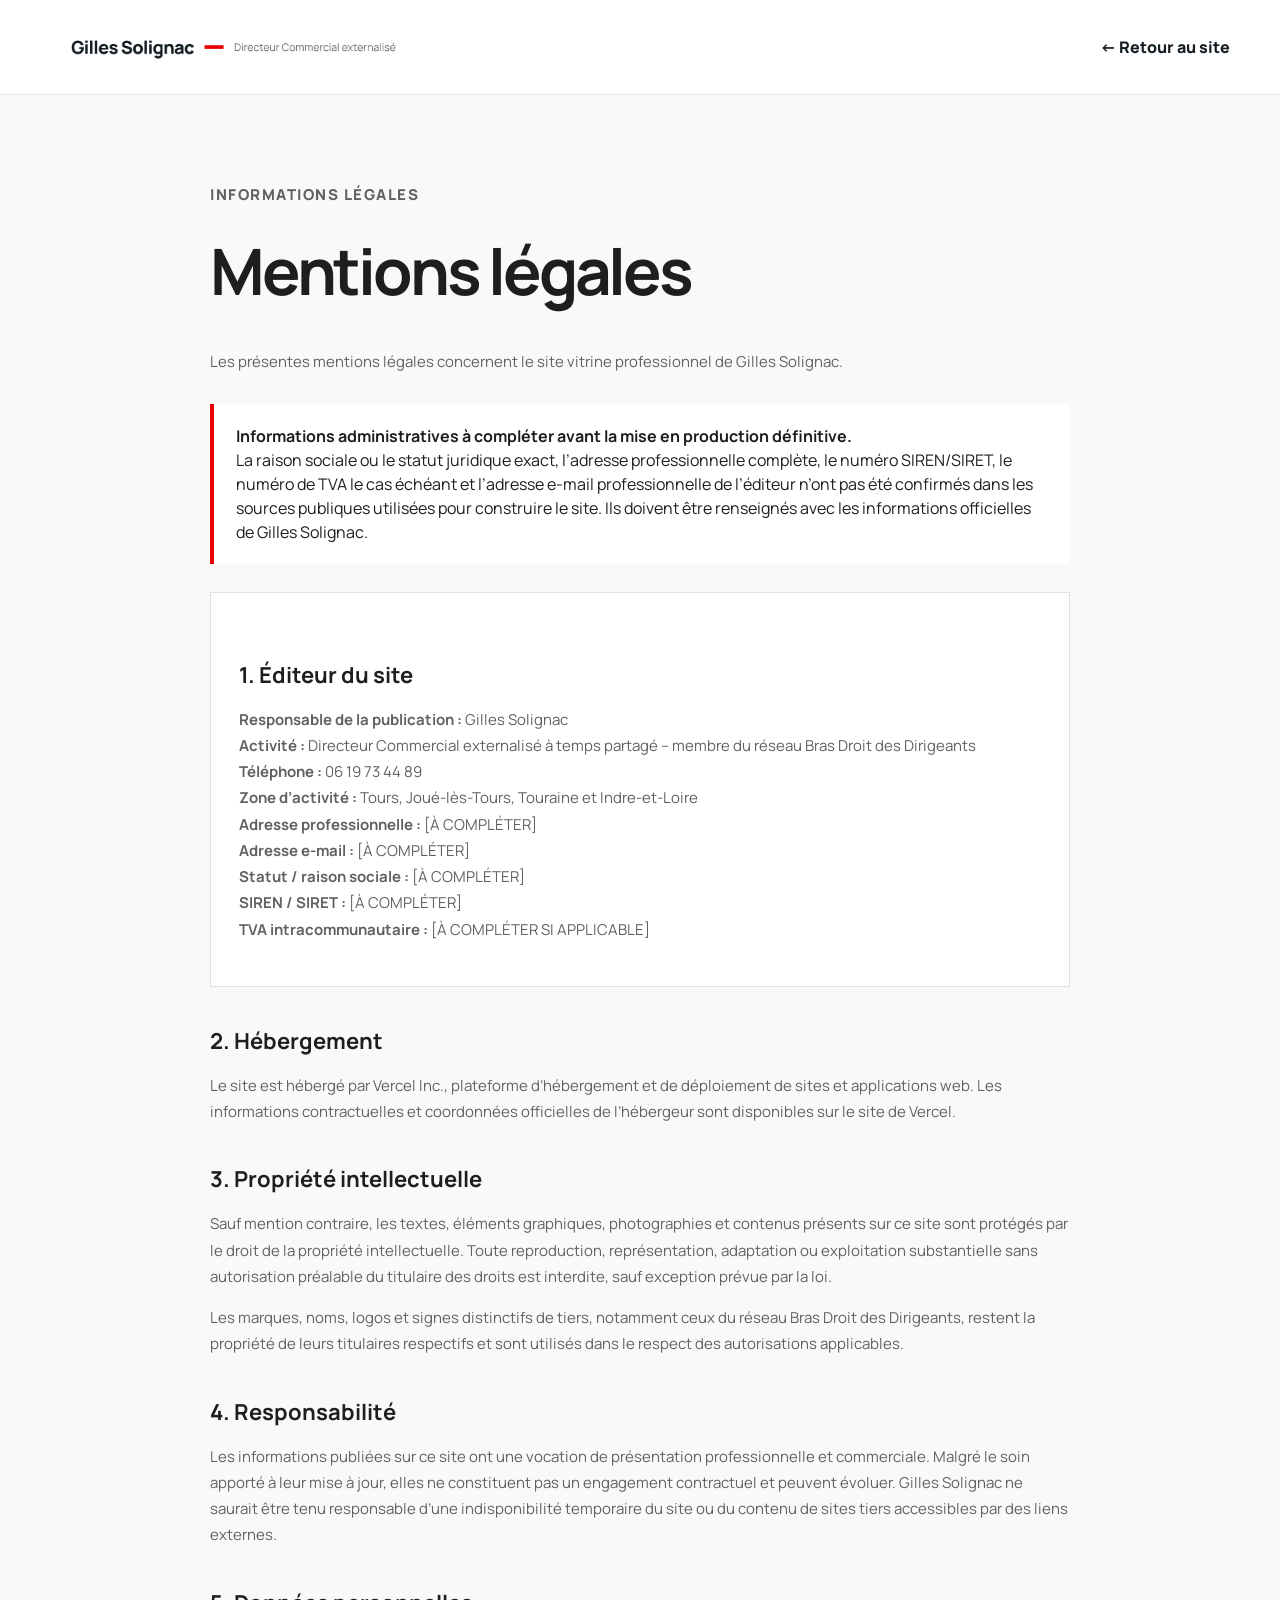
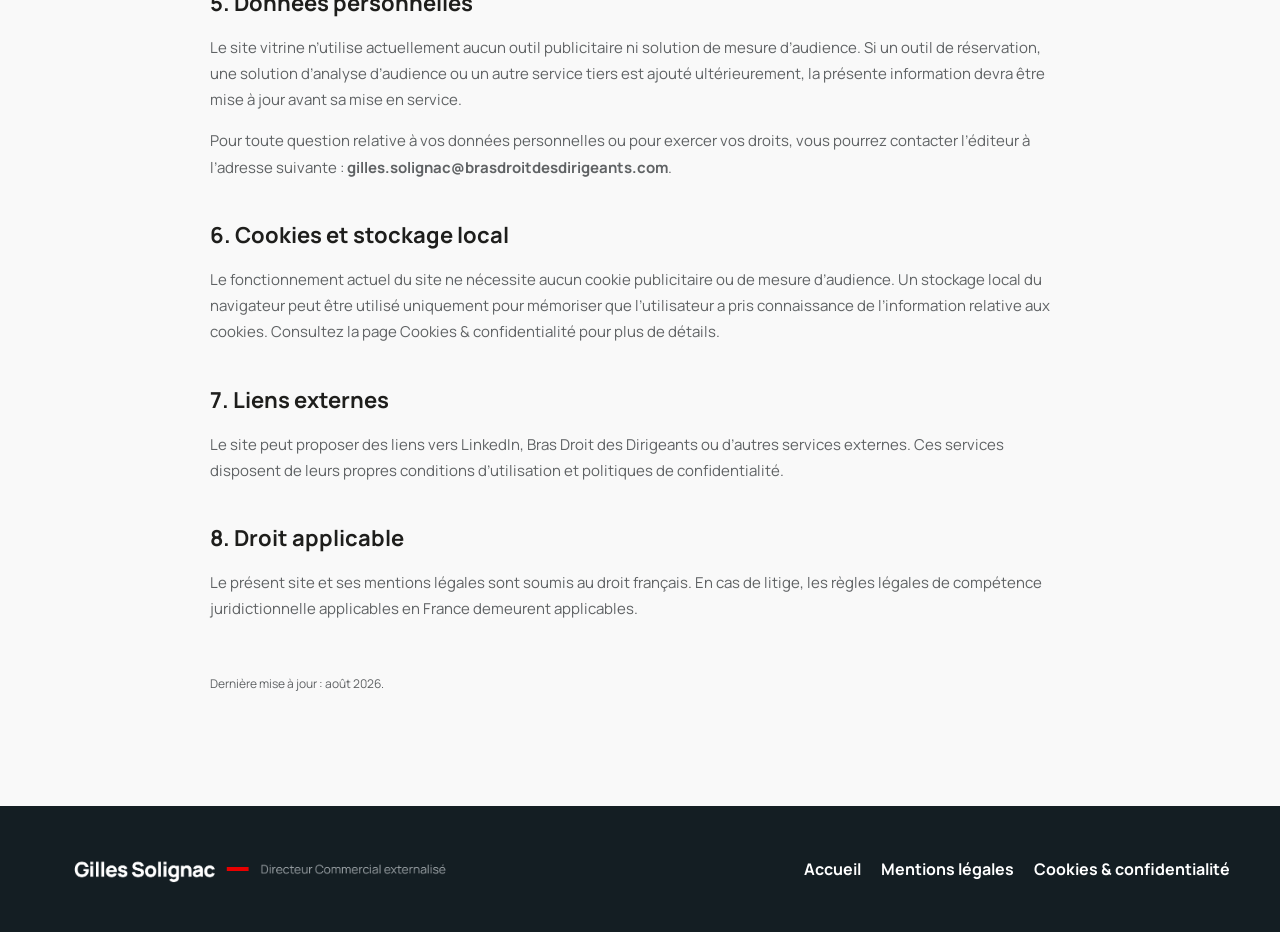
<file: mentions-legales.html>
<!doctype html>
<html lang="fr">
<head>
  <meta charset="utf-8"><meta name="viewport" content="width=device-width,initial-scale=1"><meta name="robots" content="index,follow">
  <title>Mentions légales | Gilles Solignac</title><meta name="description" content="Mentions légales du site professionnel de Gilles Solignac, Directeur Commercial externalisé en Touraine.">
  <link rel="preconnect" href="https://fonts.googleapis.com"><link rel="preconnect" href="https://fonts.gstatic.com" crossorigin><link href="https://fonts.googleapis.com/css2?family=Manrope:wght@400;500;600;700;800&display=swap" rel="stylesheet"><link rel="stylesheet" href="styles.css"><link rel="stylesheet" href="enhancements.css">
  <style>
    .legal-page{background:#f9f9f9;min-height:100vh}.legal-header{background:#fff;color:#141E23;padding:18px 0;border-bottom:1px solid #e8e8e8}.legal-header .container{display:flex;justify-content:space-between;align-items:center;gap:20px}.legal-logo{display:block;width:clamp(220px,30vw,420px);max-height:58px;height:auto;object-fit:contain;object-position:left center}.legal-back{color:#141E23;font-weight:800;text-decoration:none}.legal-main{padding:72px 0 100px}.legal-wrap{max-width:860px}.legal-kicker{color:#E80000;font-size:12px;font-weight:800;text-transform:uppercase;letter-spacing:.1em}.legal-main h1{font-size:clamp(38px,6vw,64px);letter-spacing:-.05em;margin:14px 0 30px}.legal-main h2{font-size:22px;margin:38px 0 12px}.legal-main p,.legal-main li{color:#5f6264;line-height:1.75;font-size:15px}.legal-card{background:#fff;border:1px solid #e1e1e1;padding:28px;margin:28px 0}.legal-alert{border-left:4px solid #E80000;background:#fff;padding:20px 22px;margin:28px 0;color:#1E1E1C}.legal-footer{background:#141E23;color:#fff;padding:30px 0}.legal-footer .container{display:flex;align-items:center;justify-content:space-between;gap:30px}.legal-footer-logo{display:block;width:min(420px,45vw);max-height:68px;height:auto;object-fit:contain}.legal-footer-links{display:flex;flex-wrap:wrap;gap:20px;justify-content:flex-end}.legal-footer a{color:#fff;font-weight:700}@media(max-width:700px){.legal-header .container{gap:14px}.legal-logo{width:min(220px,calc(100vw - 150px));max-height:46px}.legal-back{font-size:12px;white-space:nowrap}.legal-main{padding:50px 0 70px}.legal-card{padding:20px}.legal-footer .container{flex-direction:column;align-items:flex-start}.legal-footer-logo{width:min(330px,100%)}.legal-footer-links{justify-content:flex-start}}
  </style>
</head><body class="legal-page">
<header class="legal-header"><div class="container"><a href="index.html" aria-label="Retour à l'accueil"><img class="legal-logo" src="logo-gilles-solignac-horizontal.png" alt="Gilles Solignac — Directeur Commercial externalisé"></a><a class="legal-back" href="index.html">← Retour au site</a></div></header>
<main class="legal-main"><div class="container legal-wrap"><p class="legal-kicker">Informations légales</p><h1>Mentions légales</h1><p>Les présentes mentions légales concernent le site vitrine professionnel de Gilles Solignac.</p>
<div class="legal-alert"><strong>Informations administratives à compléter avant la mise en production définitive.</strong><br>La raison sociale ou le statut juridique exact, l’adresse professionnelle complète, le numéro SIREN/SIRET, le numéro de TVA le cas échéant et l’adresse e-mail professionnelle de l’éditeur n’ont pas été confirmés dans les sources publiques utilisées pour construire le site. Ils doivent être renseignés avec les informations officielles de Gilles Solignac.</div>
<section class="legal-card"><h2>1. Éditeur du site</h2><p><strong>Responsable de la publication :</strong> Gilles Solignac<br><strong>Activité :</strong> Directeur Commercial externalisé à temps partagé – membre du réseau Bras Droit des Dirigeants<br><strong>Téléphone :</strong> 06 19 73 44 89<br><strong>Zone d’activité :</strong> Tours, Joué-lès-Tours, Touraine et Indre-et-Loire<br><strong>Adresse professionnelle :</strong> [À COMPLÉTER]<br><strong>Adresse e-mail :</strong> [À COMPLÉTER]<br><strong>Statut / raison sociale :</strong> [À COMPLÉTER]<br><strong>SIREN / SIRET :</strong> [À COMPLÉTER]<br><strong>TVA intracommunautaire :</strong> [À COMPLÉTER SI APPLICABLE]</p></section>
<section><h2>2. Hébergement</h2><p>Le site est hébergé par Vercel Inc., plateforme d’hébergement et de déploiement de sites et applications web. Les informations contractuelles et coordonnées officielles de l’hébergeur sont disponibles sur le site de Vercel.</p></section><section><h2>3. Propriété intellectuelle</h2><p>Sauf mention contraire, les textes, éléments graphiques, photographies et contenus présents sur ce site sont protégés par le droit de la propriété intellectuelle. Toute reproduction, représentation, adaptation ou exploitation substantielle sans autorisation préalable du titulaire des droits est interdite, sauf exception prévue par la loi.</p><p>Les marques, noms, logos et signes distinctifs de tiers, notamment ceux du réseau Bras Droit des Dirigeants, restent la propriété de leurs titulaires respectifs et sont utilisés dans le respect des autorisations applicables.</p></section><section><h2>4. Responsabilité</h2><p>Les informations publiées sur ce site ont une vocation de présentation professionnelle et commerciale. Malgré le soin apporté à leur mise à jour, elles ne constituent pas un engagement contractuel et peuvent évoluer. Gilles Solignac ne saurait être tenu responsable d’une indisponibilité temporaire du site ou du contenu de sites tiers accessibles par des liens externes.</p></section><section><h2>5. Données personnelles</h2><p>Le site vitrine n’utilise actuellement aucun outil publicitaire ni solution de mesure d’audience. Si un outil de réservation, une solution d’analyse d’audience ou un autre service tiers est ajouté ultérieurement, la présente information devra être mise à jour avant sa mise en service.</p><p>Pour toute question relative à vos données personnelles ou pour exercer vos droits, vous pourrez contacter l’éditeur à l’adresse suivante : <strong>gilles.solignac@brasdroitdesdirigeants.com</strong>.</p></section><section><h2>6. Cookies et stockage local</h2><p>Le fonctionnement actuel du site ne nécessite aucun cookie publicitaire ou de mesure d’audience. Un stockage local du navigateur peut être utilisé uniquement pour mémoriser que l’utilisateur a pris connaissance de l’information relative aux cookies. Consultez la page <a href="politique-cookies.html">Cookies & confidentialité</a> pour plus de détails.</p></section><section><h2>7. Liens externes</h2><p>Le site peut proposer des liens vers LinkedIn, Bras Droit des Dirigeants ou d’autres services externes. Ces services disposent de leurs propres conditions d’utilisation et politiques de confidentialité.</p></section><section><h2>8. Droit applicable</h2><p>Le présent site et ses mentions légales sont soumis au droit français. En cas de litige, les règles légales de compétence juridictionnelle applicables en France demeurent applicables.</p></section><p style="margin-top:50px;font-size:12px">Dernière mise à jour : août 2026.</p></div></main>
<footer class="legal-footer"><div class="container"><a href="index.html" aria-label="Accueil"><img class="legal-footer-logo" src="logo-gilles-solignac-horizontal-fond-sombre.png" alt="Gilles Solignac — Directeur Commercial externalisé"></a><div class="legal-footer-links"><a href="index.html">Accueil</a><a href="mentions-legales.html">Mentions légales</a><a href="politique-cookies.html">Cookies & confidentialité</a></div></div></footer></body></html>
</file>
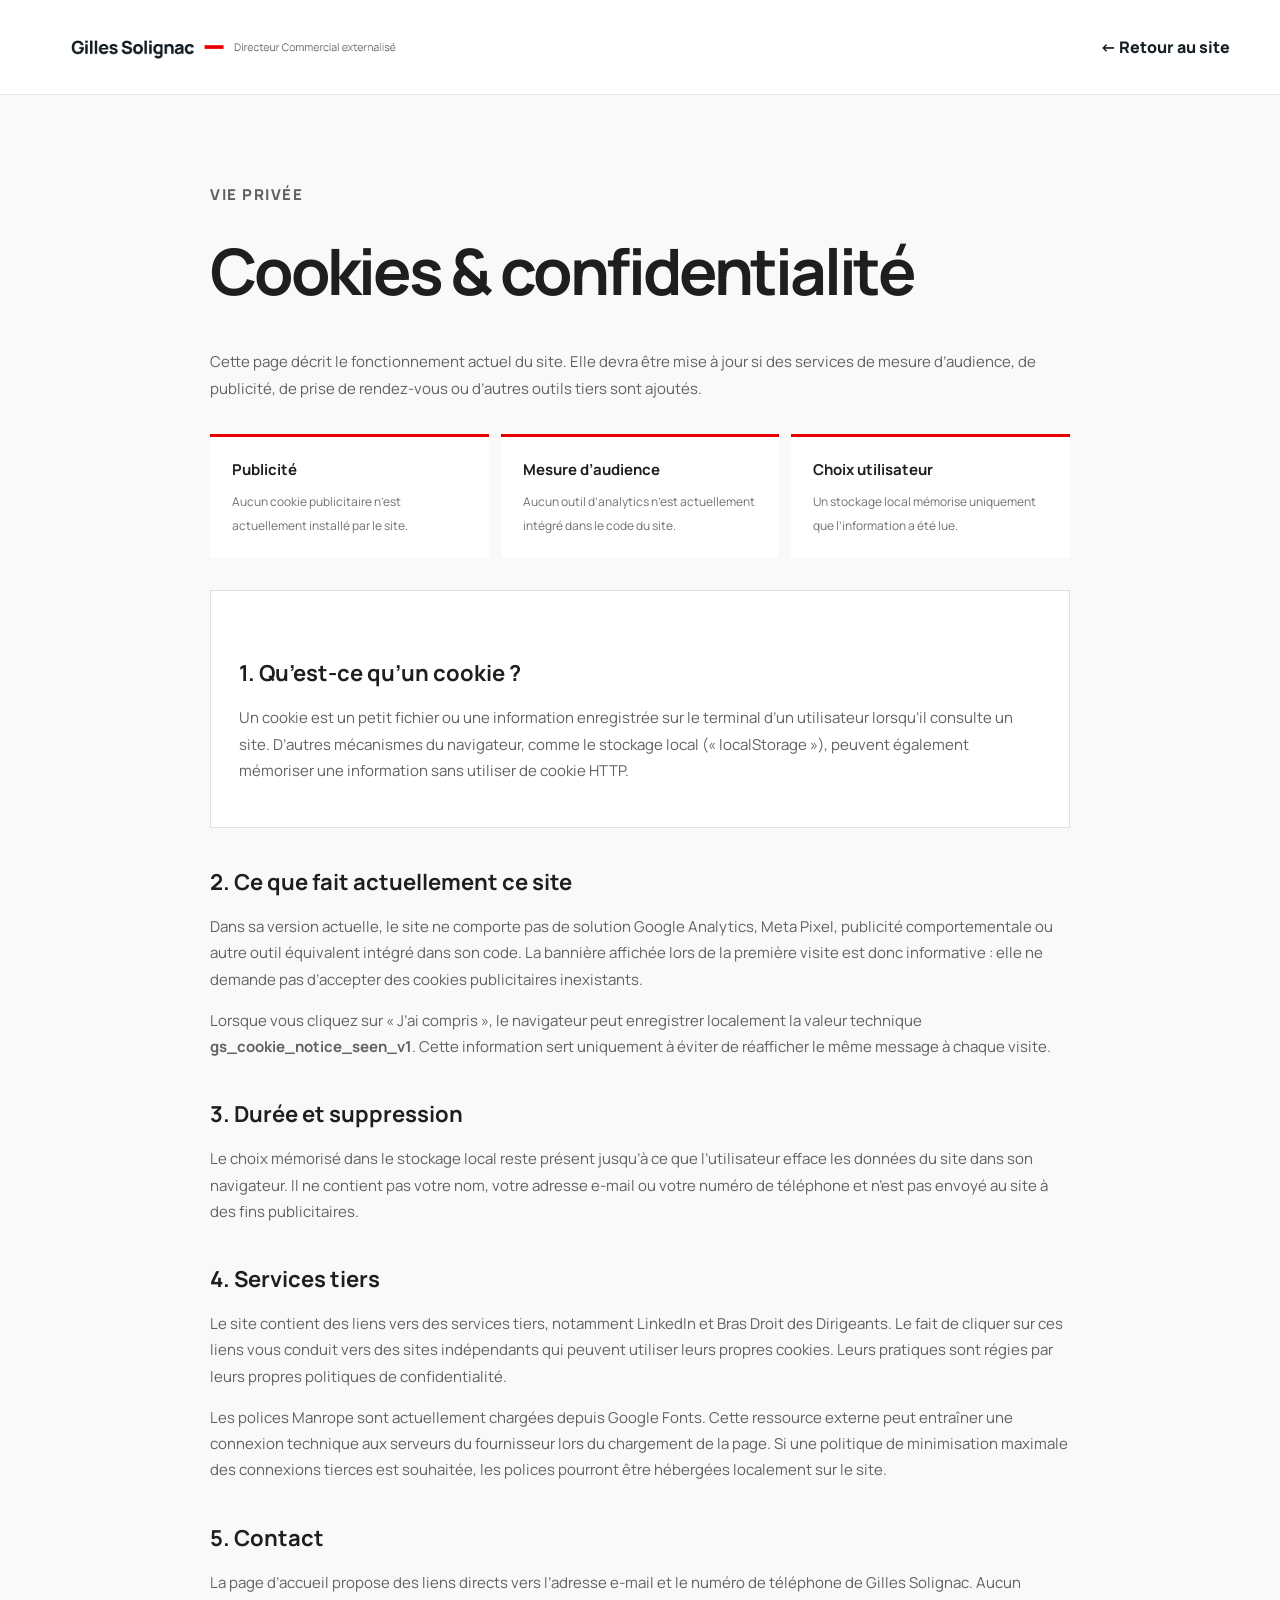
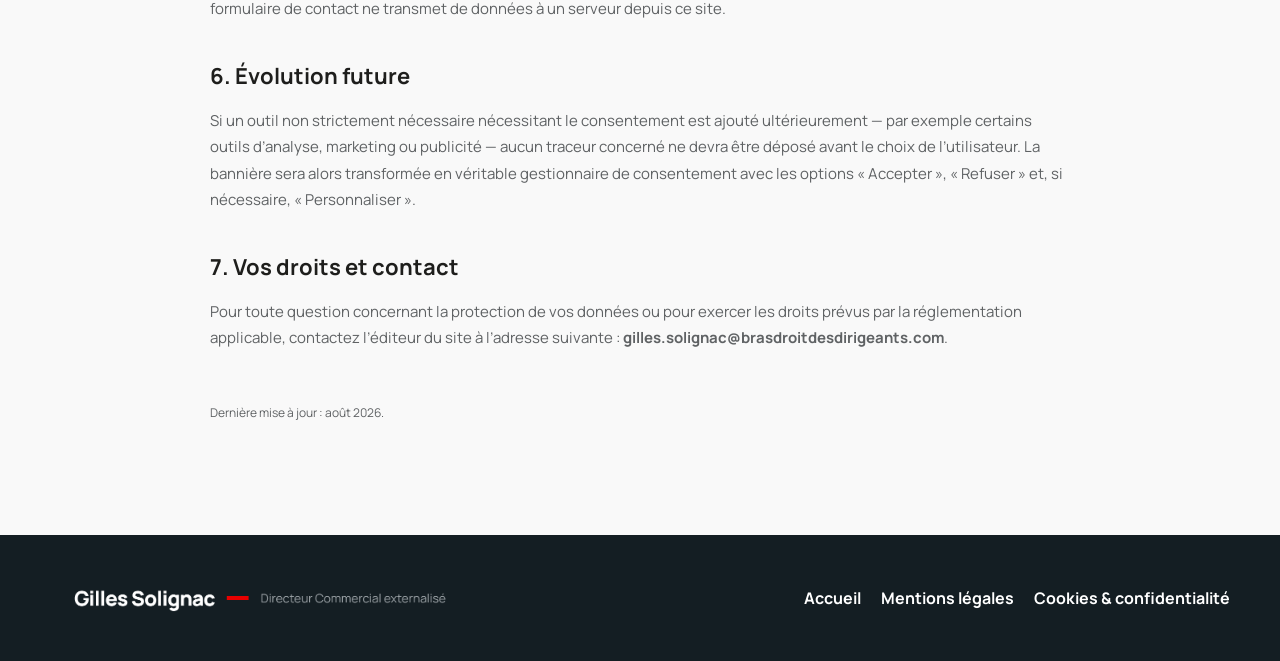
<file: politique-cookies.html>
<!doctype html>
<html lang="fr"><head><meta charset="utf-8"><meta name="viewport" content="width=device-width,initial-scale=1"><meta name="robots" content="index,follow"><title>Cookies & confidentialité | Gilles Solignac</title><meta name="description" content="Informations sur les cookies, le stockage local et la confidentialité du site de Gilles Solignac."><link rel="preconnect" href="https://fonts.googleapis.com"><link rel="preconnect" href="https://fonts.gstatic.com" crossorigin><link href="https://fonts.googleapis.com/css2?family=Manrope:wght@400;500;600;700;800&display=swap" rel="stylesheet"><link rel="stylesheet" href="styles.css"><link rel="stylesheet" href="enhancements.css"><style>
.legal-page{background:#f9f9f9;min-height:100vh}.legal-header{background:#fff;color:#141E23;padding:18px 0;border-bottom:1px solid #e8e8e8}.legal-header .container{display:flex;justify-content:space-between;align-items:center;gap:20px}.legal-logo{display:block;width:clamp(220px,30vw,420px);max-height:58px;height:auto;object-fit:contain;object-position:left center}.legal-back{color:#141E23;font-weight:800;text-decoration:none}.legal-main{padding:72px 0 100px}.legal-wrap{max-width:860px}.legal-kicker{color:#E80000;font-size:12px;font-weight:800;text-transform:uppercase;letter-spacing:.1em}.legal-main h1{font-size:clamp(38px,6vw,64px);letter-spacing:-.05em;margin:14px 0 30px}.legal-main h2{font-size:22px;margin:38px 0 12px}.legal-main p,.legal-main li{color:#5f6264;line-height:1.75;font-size:15px}.privacy-status{display:grid;grid-template-columns:repeat(3,1fr);gap:12px;margin:32px 0}.privacy-status div{background:#fff;border-top:3px solid #E80000;padding:22px}.privacy-status strong{display:block;font-size:15px;margin-bottom:7px}.privacy-status span{font-size:12px;color:#707070;line-height:1.55}.legal-card{background:#fff;border:1px solid #e1e1e1;padding:28px;margin:28px 0}.legal-footer{background:#141E23;color:#fff;padding:30px 0}.legal-footer .container{display:flex;align-items:center;justify-content:space-between;gap:30px}.legal-footer-logo{display:block;width:min(420px,45vw);max-height:68px;height:auto;object-fit:contain}.legal-footer-links{display:flex;flex-wrap:wrap;gap:20px;justify-content:flex-end}.legal-footer a{color:#fff;font-weight:700}@media(max-width:700px){.privacy-status{grid-template-columns:1fr}.legal-header .container{gap:14px}.legal-logo{width:min(220px,calc(100vw - 150px));max-height:46px}.legal-back{font-size:12px;white-space:nowrap}.legal-main{padding:50px 0 70px}.legal-card{padding:20px}.legal-footer .container{flex-direction:column;align-items:flex-start}.legal-footer-logo{width:min(330px,100%)}.legal-footer-links{justify-content:flex-start}}
</style></head><body class="legal-page"><header class="legal-header"><div class="container"><a href="index.html" aria-label="Retour à l'accueil"><img class="legal-logo" src="logo-gilles-solignac-horizontal.png" alt="Gilles Solignac — Directeur Commercial externalisé"></a><a class="legal-back" href="index.html">← Retour au site</a></div></header><main class="legal-main"><div class="container legal-wrap"><p class="legal-kicker">Vie privée</p><h1>Cookies & confidentialité</h1><p>Cette page décrit le fonctionnement actuel du site. Elle devra être mise à jour si des services de mesure d’audience, de publicité, de prise de rendez-vous ou d’autres outils tiers sont ajoutés.</p><div class="privacy-status"><div><strong>Publicité</strong><span>Aucun cookie publicitaire n’est actuellement installé par le site.</span></div><div><strong>Mesure d’audience</strong><span>Aucun outil d’analytics n’est actuellement intégré dans le code du site.</span></div><div><strong>Choix utilisateur</strong><span>Un stockage local mémorise uniquement que l’information a été lue.</span></div></div><section class="legal-card"><h2>1. Qu’est-ce qu’un cookie ?</h2><p>Un cookie est un petit fichier ou une information enregistrée sur le terminal d’un utilisateur lorsqu’il consulte un site. D’autres mécanismes du navigateur, comme le stockage local (« localStorage »), peuvent également mémoriser une information sans utiliser de cookie HTTP.</p></section><section><h2>2. Ce que fait actuellement ce site</h2><p>Dans sa version actuelle, le site ne comporte pas de solution Google Analytics, Meta Pixel, publicité comportementale ou autre outil équivalent intégré dans son code. La bannière affichée lors de la première visite est donc informative : elle ne demande pas d’accepter des cookies publicitaires inexistants.</p><p>Lorsque vous cliquez sur « J’ai compris », le navigateur peut enregistrer localement la valeur technique <strong>gs_cookie_notice_seen_v1</strong>. Cette information sert uniquement à éviter de réafficher le même message à chaque visite.</p></section><section><h2>3. Durée et suppression</h2><p>Le choix mémorisé dans le stockage local reste présent jusqu’à ce que l’utilisateur efface les données du site dans son navigateur. Il ne contient pas votre nom, votre adresse e-mail ou votre numéro de téléphone et n’est pas envoyé au site à des fins publicitaires.</p></section><section><h2>4. Services tiers</h2><p>Le site contient des liens vers des services tiers, notamment LinkedIn et Bras Droit des Dirigeants. Le fait de cliquer sur ces liens vous conduit vers des sites indépendants qui peuvent utiliser leurs propres cookies. Leurs pratiques sont régies par leurs propres politiques de confidentialité.</p><p>Les polices Manrope sont actuellement chargées depuis Google Fonts. Cette ressource externe peut entraîner une connexion technique aux serveurs du fournisseur lors du chargement de la page. Si une politique de minimisation maximale des connexions tierces est souhaitée, les polices pourront être hébergées localement sur le site.</p></section><section><h2>5. Contact</h2><p>La page d’accueil propose des liens directs vers l’adresse e-mail et le numéro de téléphone de Gilles Solignac. Aucun formulaire de contact ne transmet de données à un serveur depuis ce site.</p></section><section><h2>6. Évolution future</h2><p>Si un outil non strictement nécessaire nécessitant le consentement est ajouté ultérieurement — par exemple certains outils d’analyse, marketing ou publicité — aucun traceur concerné ne devra être déposé avant le choix de l’utilisateur. La bannière sera alors transformée en véritable gestionnaire de consentement avec les options « Accepter », « Refuser » et, si nécessaire, « Personnaliser ».</p></section><section><h2>7. Vos droits et contact</h2><p>Pour toute question concernant la protection de vos données ou pour exercer les droits prévus par la réglementation applicable, contactez l’éditeur du site à l’adresse suivante : <strong>gilles.solignac@brasdroitdesdirigeants.com</strong>.</p></section><p style="margin-top:50px;font-size:12px">Dernière mise à jour : août 2026.</p></div></main><footer class="legal-footer"><div class="container"><a href="index.html" aria-label="Accueil"><img class="legal-footer-logo" src="logo-gilles-solignac-horizontal-fond-sombre.png" alt="Gilles Solignac — Directeur Commercial externalisé"></a><div class="legal-footer-links"><a href="index.html">Accueil</a><a href="mentions-legales.html">Mentions légales</a><a href="politique-cookies.html">Cookies & confidentialité</a></div></div></footer></body></html>
</file>
<file: styles.css>
:root {
  --red: #E80000;
  --ink: #141E23;
  --black: #1E1E1C;
  --gray: #707070;
  --light-gray: #E1E1E1;
  --ivory: #F9F9F9;
  --white: #FFFFFF;
  --radius: 25px;
  --max: 1180px;
}

* { box-sizing: border-box; }
html { scroll-behavior: smooth; }
body {
  margin: 0;
  font-family: "Manrope", Arial, sans-serif;
  color: var(--black);
  background: var(--white);
  line-height: 1.5;
  -webkit-font-smoothing: antialiased;
}
a { color: inherit; text-decoration: none; }
button, input, textarea { font: inherit; }
.container { width: min(var(--max), calc(100% - 48px)); margin: 0 auto; }

.site-header {
  position: fixed; inset: 0 0 auto; z-index: 1000;
  background: rgba(255,255,255,.94); backdrop-filter: blur(14px);
  border-bottom: 1px solid rgba(20,30,35,.08);
}
.nav-wrap { height: 78px; display: flex; align-items: center; justify-content: space-between; gap: 28px; }
.brand { display: inline-flex; align-items: center; gap: 12px; }
.brand-mark {
  width: 42px; height: 42px; display: grid; place-items: center;
  border: 2px solid var(--red); color: var(--red); font-weight: 800; letter-spacing: -.08em;
}
.brand-copy { display: flex; flex-direction: column; line-height: 1.15; }
.brand-copy strong { font-size: 15px; }
.brand-copy small { font-size: 11px; color: var(--gray); margin-top: 4px; }
.nav { display: flex; align-items: center; gap: 25px; font-size: 13px; font-weight: 700; }
.nav > a:not(.btn) { position: relative; }
.nav > a:not(.btn)::after { content:""; position:absolute; left:0; right:100%; bottom:-7px; height:2px; background:var(--red); transition:.25s; }
.nav > a:not(.btn):hover::after { right:0; }
.nav-toggle { display:none; background:none; border:0; font-size:24px; }

.btn {
  display: inline-flex; align-items: center; justify-content: center; min-height: 50px;
  padding: 0 24px; border-radius: var(--radius); font-weight: 800; font-size: 14px;
  border: 1px solid transparent; transition: transform .2s, box-shadow .2s, background .2s;
}
.btn:hover { transform: translateY(-2px); }
.btn-primary { background: var(--red); color: white; box-shadow: 0 12px 30px rgba(232,0,0,.18); }
.btn-primary:hover { box-shadow: 0 16px 36px rgba(232,0,0,.25); }
.btn-small { min-height: 42px; padding:0 18px; font-size:12px; }
.btn-ghost { border-color: rgba(255,255,255,.36); color:#fff; }
.btn-ghost:hover { background:rgba(255,255,255,.08); }
.btn-light { background:white; color:var(--ink); }

.hero {
  min-height: 820px; background: var(--ink); color:white; position:relative; overflow:hidden;
  padding: 150px 0 90px;
}
.hero-grid-bg {
  position:absolute; inset:0; opacity:.16;
  background-image: linear-gradient(rgba(255,255,255,.12) 1px, transparent 1px), linear-gradient(90deg, rgba(255,255,255,.12) 1px, transparent 1px);
  background-size: 74px 74px;
  mask-image: linear-gradient(to right, black, transparent 84%);
}
.hero::after { content:""; position:absolute; width:420px; height:420px; border:95px solid var(--red); right:-210px; top:120px; opacity:.9; transform:rotate(9deg); }
.hero-grid { position:relative; z-index:2; display:grid; grid-template-columns: 1.2fr .8fr; gap:74px; align-items:center; }
.eyebrow { color:#fff; text-transform:uppercase; letter-spacing:.14em; font-size:12px; font-weight:800; margin:0 0 20px; }
.eyebrow::before { content:""; display:inline-block; width:28px; height:3px; background:var(--red); vertical-align:middle; margin-right:10px; }
.eyebrow.dark { color:var(--gray); }
.hero h1 { font-size: clamp(46px, 5.4vw, 78px); line-height: .98; letter-spacing:-.055em; max-width: 840px; margin:0; }
.hero h1 span, h2 span { color:var(--red); }
.hero-lead { font-size:18px; line-height:1.65; color:rgba(255,255,255,.76); max-width:760px; margin:30px 0 0; }
.hero-actions { display:flex; gap:12px; margin-top:36px; flex-wrap:wrap; }
.hero-proof { display:grid; grid-template-columns: repeat(3,1fr); gap:20px; margin-top:54px; padding-top:28px; border-top:1px solid rgba(255,255,255,.15); }
.hero-proof div { display:flex; flex-direction:column; }
.hero-proof strong { font-size:20px; }
.hero-proof span { font-size:11px; color:rgba(255,255,255,.58); margin-top:4px; }

.hero-card { align-self:stretch; min-height:570px; border-radius:0 0 36px 36px; background:#0f171b; overflow:hidden; position:relative; box-shadow:0 30px 80px rgba(0,0,0,.35); }
.portrait { height:calc(100% - 84px); min-height:486px; position:relative; overflow:hidden; background:#0f171b; }
.portrait::after { content:""; position:absolute; inset:0; background:linear-gradient(180deg, rgba(20,30,35,.08), rgba(20,30,35,.26)); pointer-events:none; }
.portrait img { width:100%; height:100%; display:block; object-fit:cover; object-position:55% center; }
.hero-card-footer { height:84px; background:white; color:var(--black); display:flex; align-items:center; justify-content:space-between; padding:0 24px; }
.hero-card-footer div { display:flex; flex-direction:column; }
.hero-card-footer strong { font-size:16px; }
.hero-card-footer span { color:var(--gray); font-size:11px; margin-top:3px; }
.hero-card-footer a { width:36px; height:36px; display:grid; place-items:center; border-radius:50%; background:var(--ink); color:white; font-weight:800; }

.section { padding:110px 0; }
.section-heading { max-width:850px; margin-bottom:54px; }
.section-heading h2, .about-copy h2, .network-copy h2, .contact-copy h2 { font-size:clamp(34px,4.3vw,58px); line-height:1.05; letter-spacing:-.045em; margin:0; }
.problem-grid { display:grid; grid-template-columns:repeat(4,1fr); border-top:1px solid var(--light-gray); border-left:1px solid var(--light-gray); }
.problem-card { min-height:330px; padding:30px; border-right:1px solid var(--light-gray); border-bottom:1px solid var(--light-gray); display:flex; flex-direction:column; }
.problem-card .num { color:var(--light-gray); font-size:44px; font-weight:800; line-height:1; }
.problem-card h3 { font-size:21px; line-height:1.25; margin:46px 0 14px; }
.problem-card p { color:var(--gray); font-size:14px; margin:0; }
.problem-card.accent { background:var(--red); color:#fff; border-color:var(--red); }
.problem-card.accent .num { color:rgba(255,255,255,.35); }
.problem-card.accent p { color:rgba(255,255,255,.78); }
.problem-card.accent a { margin-top:auto; font-weight:800; font-size:13px; }

.dark-section { background:var(--ink); color:white; }
.split { display:grid; grid-template-columns:1fr 1fr; gap:90px; align-items:start; }
.section-heading.light { margin-bottom:0; }
.solution-copy p { color:rgba(255,255,255,.7); font-size:17px; line-height:1.8; margin-top:35px; }
.process { display:flex; gap:11px; flex-wrap:wrap; align-items:center; margin-top:35px; }
.process span { border:1px solid rgba(255,255,255,.22); border-radius:999px; padding:10px 13px; font-size:11px; font-weight:700; }
.process i { color:var(--red); font-style:normal; }

.mission-grid { display:grid; grid-template-columns:repeat(3,1fr); gap:16px; }
.mission-card { background:var(--ivory); border:1px solid #eee; padding:32px; min-height:280px; position:relative; overflow:hidden; transition:transform .25s, border .25s; }
.mission-card:hover { transform:translateY(-5px); border-color:#c9c9c9; }
.mission-card .icon { width:46px; height:46px; display:grid; place-items:center; background:white; border:1px solid #e8e8e8; border-radius:50%; font-size:19px; }
.mission-card h3 { margin:72px 0 12px; font-size:23px; }
.mission-card p { color:var(--gray); font-size:14px; line-height:1.7; margin:0; }
.mission-card::after { content:""; position:absolute; width:60px; height:3px; background:var(--red); bottom:0; left:32px; }

.about { background:var(--ivory); }
.about-grid { display:grid; grid-template-columns:.9fr 1.1fr; gap:80px; align-items:center; }
.about-visual { min-height:500px; background:var(--ink); position:relative; display:flex; align-items:center; justify-content:center; overflow:hidden; }
.about-visual::after { content:""; position:absolute; inset:0; background:linear-gradient(180deg, rgba(20,30,35,.05), rgba(20,30,35,.28)); pointer-events:none; }
.about-visual img { position:absolute; inset:0; width:100%; height:100%; object-fit:cover; object-position:52% center; }
.quote-box { position:absolute; z-index:2; left:32px; right:32px; bottom:32px; background:white; padding:24px; font-size:15px; line-height:1.65; border-left:4px solid var(--red); }
.about-copy p { color:var(--gray); line-height:1.8; font-size:16px; }
.about-copy strong { color:var(--black); }
.values { display:flex; flex-wrap:wrap; gap:8px; margin:28px 0; }
.values span { background:white; border:1px solid #ddd; border-radius:999px; padding:9px 13px; font-size:12px; font-weight:700; }
.text-link { font-weight:800; font-size:13px; }

.network { background:var(--red); color:white; }
.network-grid { display:grid; grid-template-columns:1.2fr .8fr; gap:80px; align-items:center; }
.network-copy h2 span { color:white; opacity:.72; }
.network-copy p { max-width:690px; color:rgba(255,255,255,.78); font-size:17px; line-height:1.75; margin:24px 0 30px; }
.network-card { background:#fff; color:var(--black); padding:36px; min-height:380px; display:flex; flex-direction:column; justify-content:center; }
.network-number { font-size:92px; font-weight:800; letter-spacing:-.07em; line-height:1; color:var(--red); }
.network-card p { font-size:20px; max-width:300px; font-weight:700; }
.network-tags { display:flex; flex-wrap:wrap; gap:7px; margin-top:20px; }
.network-tags span { background:var(--ivory); padding:8px 10px; font-size:10px; font-weight:700; }

.steps { display:grid; grid-template-columns:repeat(4,1fr); gap:14px; }
.step { padding:28px 10px 0 0; border-top:3px solid var(--light-gray); }
.step span { font-size:13px; color:var(--red); font-weight:800; }
.step h3 { font-size:20px; margin:28px 0 12px; }
.step p { color:var(--gray); font-size:13px; line-height:1.7; }

.contact { background:var(--ink); color:white; }
.contact-grid { display:grid; grid-template-columns:1fr 1fr; gap:100px; align-items:center; }
.contact-copy p { color:rgba(255,255,255,.7); line-height:1.75; }
.contact-details { display:flex; flex-direction:column; gap:8px; margin-top:30px; font-size:13px; font-weight:700; }
.contact-form { background:white; color:var(--black); padding:34px; display:grid; gap:16px; }
.contact-form label { font-size:11px; font-weight:800; text-transform:uppercase; letter-spacing:.06em; }
.contact-form input, .contact-form textarea { width:100%; margin-top:7px; padding:13px 14px; border:1px solid #d7d7d7; background:var(--ivory); outline:none; transition:border .2s; }
.contact-form input:focus, .contact-form textarea:focus { border-color:var(--red); }
.form-note { color:var(--gray)!important; font-size:10px!important; margin:0!important; }

footer { background:#0c1215; color:white; padding:34px 0; }
.footer-grid { display:flex; align-items:center; justify-content:space-between; gap:20px; }
.footer-brand .brand-copy small { color:rgba(255,255,255,.5); }
.footer-right { display:flex; gap:24px; align-items:center; font-size:11px; color:rgba(255,255,255,.6); }
.footer-right a { color:white; font-weight:700; }

.reveal { opacity:0; transform:translateY(18px); transition:opacity .65s ease, transform .65s ease; }
.reveal.visible { opacity:1; transform:none; }
.delay-1 { transition-delay:.08s; }.delay-2 { transition-delay:.16s; }.delay-3 { transition-delay:.24s; }

@media (max-width: 980px) {
  .nav-toggle { display:block; }
  .nav { position:absolute; top:78px; left:0; right:0; background:white; padding:22px 24px; display:none; flex-direction:column; align-items:flex-start; border-bottom:1px solid #eee; }
  .nav.open { display:flex; }
  .hero-grid, .split, .about-grid, .network-grid, .contact-grid { grid-template-columns:1fr; }
  .hero { padding-top:130px; }
  .hero-card { min-height:460px; }
  .problem-grid { grid-template-columns:repeat(2,1fr); }
  .mission-grid { grid-template-columns:repeat(2,1fr); }
  .steps { grid-template-columns:repeat(2,1fr); gap:36px 14px; }
}

@media (max-width: 640px) {
  .container { width:min(100% - 30px, var(--max)); }
  .section { padding:78px 0; }
  .site-header .brand-copy small { display:none; }
  .hero { min-height:auto; padding:120px 0 70px; }
  .hero h1 { font-size:46px; }
  .hero-lead { font-size:16px; }
  .hero-actions { flex-direction:column; align-items:stretch; }
  .hero-proof { grid-template-columns:1fr; gap:14px; }
  .hero-card { display:none; }
  .problem-grid, .mission-grid, .steps { grid-template-columns:1fr; }
  .problem-card { min-height:260px; }
  .split { gap:36px; }
  .about-grid, .network-grid, .contact-grid { gap:44px; }
  .about-visual { min-height:400px; }
  .network-number { font-size:72px; }
  .contact-form { padding:24px; }
  .footer-grid, .footer-right { flex-direction:column; align-items:flex-start; }
}

.network-logo-link { display:inline-block; background:white; padding:16px 22px; margin:12px 0 24px; max-width:290px; }
.network-logo { display:block; width:100%; max-width:245px; height:auto; }
.network-actions { display:flex; align-items:center; gap:22px; flex-wrap:wrap; margin-top:30px; }
.network-site-link { font-size:13px; font-weight:800; text-decoration:underline; text-underline-offset:4px; }
.phone-link { font-size:20px; font-weight:800; color:white !important; }
@media (max-width: 640px) { .network-logo-link { max-width:250px; } .phone-link { font-size:18px; } }
</file>
<file: enhancements.css>
/*
 * Mobile-first responsive layer.
 * Loaded after styles.css so desktop keeps the established visual language,
 * while small screens get a dedicated layout instead of a compressed desktop one.
 */

/* ---------- Mobile base: 320px+ ---------- */
html{scroll-padding-top:72px}
body{overflow-x:hidden}
.container{width:min(100% - 30px,var(--max))}
.section{padding:72px 0}
.section-heading{margin-bottom:34px}
.section-heading h2,.about-copy h2,.network-copy h2,.contact-copy h2{font-size:clamp(31px,9vw,42px);line-height:1.06;letter-spacing:-.04em}
.section-intro{max-width:800px;color:var(--gray);font-size:15px;line-height:1.7}
.light-text{color:rgba(255,255,255,.7)}

/* Header / navigation */
.site-header{background:rgba(255,255,255,.97)}
.nav-wrap{height:70px;gap:12px}
.brand{min-width:0}
.brand-mark{width:38px;height:38px;flex:0 0 38px;font-size:14px}
.brand-copy{min-width:0}
.brand-copy strong{font-size:13px;white-space:nowrap}
.brand-copy small{display:none}
.nav-toggle{display:grid;width:42px;height:42px;place-items:center;padding:0;border:1px solid #e4e4e4;border-radius:50%;background:#fff;color:var(--ink);font-size:20px;line-height:1;cursor:pointer}
.nav{position:absolute;top:70px;left:0;right:0;display:none;flex-direction:column;align-items:stretch;gap:0;padding:10px 15px 18px;background:#fff;border-bottom:1px solid #e8e8e8;box-shadow:0 18px 38px rgba(20,30,35,.08)}
.nav.open{display:flex}
.nav>a:not(.btn){display:block;padding:13px 4px;border-bottom:1px solid #f0f0f0;font-size:14px}
.nav>a:not(.btn)::after{display:none}
.nav .btn{width:100%;margin-top:12px;min-height:48px;text-align:center}

/* Hero */
.hero{min-height:auto;padding:108px 0 62px}
.hero::after{width:260px;height:260px;border-width:58px;right:-175px;top:92px;opacity:.65}
.hero-grid{display:grid;grid-template-columns:1fr;gap:34px}
.hero-copy{min-width:0}
.hero .eyebrow{margin-bottom:12px;font-size:10px;line-height:1.55;letter-spacing:.11em}
.hero-kicker{display:inline-block;margin:0 0 15px;padding:7px 10px;border-left:4px solid var(--red);background:rgba(255,255,255,.07);font-size:10px;font-weight:800;letter-spacing:.1em}
.hero h1{font-size:clamp(38px,11.2vw,50px);line-height:.99;letter-spacing:-.05em;max-width:none}
.hero-lead{margin-top:22px;font-size:15px;line-height:1.68}
.hero-actions{margin-top:26px;display:block}
.hero-actions .btn{width:100%;max-width:none;height:auto;min-height:54px;padding:13px 20px;text-align:center;line-height:1.35}
.hero-proof{grid-template-columns:1fr;gap:12px;margin-top:34px;padding-top:22px}
.hero-proof div{padding:0 0 12px;border-bottom:1px solid rgba(255,255,255,.09)}
.hero-proof div:last-child{border-bottom:0}
.hero-proof strong{font-size:18px}
.hero-card{display:block;min-height:0;height:auto;border-radius:0 0 24px 24px}
.portrait{height:auto;min-height:0;aspect-ratio:4/5}
.portrait img{object-position:54% center}
.hero-card-footer{height:auto;min-height:72px;padding:14px 18px}
.hero-card-footer strong{font-size:14px}
.hero-card-footer span{font-size:10px}

/* Horizontal process strips: intentionally swipeable on mobile */
.execution-bar{background:#fff;border-bottom:1px solid var(--light-gray);position:relative;z-index:4}
.execution-flow,.sales-flow{display:flex;align-items:center;gap:9px;overflow-x:auto;overscroll-behavior-x:contain;-webkit-overflow-scrolling:touch;scrollbar-width:none;white-space:nowrap;margin-left:-15px;margin-right:-15px;padding:18px 15px}
.execution-flow::-webkit-scrollbar,.sales-flow::-webkit-scrollbar{display:none}
.execution-flow span,.execution-flow strong{font-size:10px;text-transform:uppercase;letter-spacing:.06em;font-weight:800}
.execution-flow strong{color:var(--red)}
.execution-flow i,.sales-flow i{font-style:normal;color:var(--red)}

/* Problems */
.pain-grid{display:grid;grid-template-columns:1fr;gap:9px}
.pain-grid article{min-height:auto;padding:19px 20px;background:var(--ivory);border:1px solid #ececec;font-size:14px;font-weight:700;line-height:1.5}
.inline-cta{margin-top:28px;padding:22px;border:1px solid var(--light-gray);display:flex;flex-direction:column;align-items:stretch;gap:18px}
.inline-cta p{margin:0;font-size:15px;font-weight:700;line-height:1.55}
.inline-cta .btn{width:100%;height:auto;min-height:50px;padding:12px 18px;text-align:center;line-height:1.35}

/* About / experience */
.about-grid{grid-template-columns:1fr;gap:38px}
.about-visual{min-height:0;aspect-ratio:4/5}
.about-visual img{object-position:52% center}
.quote-box{left:15px;right:15px;bottom:15px;padding:18px;font-size:12px;line-height:1.6}
.about-copy p{font-size:15px;line-height:1.75}
.experience-grid{display:grid;grid-template-columns:1fr;gap:9px;margin:24px 0}
.experience-grid div{padding:16px;background:#fff;border:1px solid #e5e5e5;display:flex;flex-direction:column;gap:5px}
.experience-grid strong{font-size:14px}
.experience-grid span{font-size:11px;color:var(--gray);line-height:1.5}
.director-note{border-left:4px solid var(--red);padding-left:15px}

/* Method */
.method-grid{display:grid;grid-template-columns:1fr;gap:9px}
.method-grid article{min-height:auto;border:1px solid rgba(255,255,255,.16);padding:21px}
.method-grid b{color:var(--red);font-size:12px}
.method-grid h3{font-size:20px;margin:24px 0 10px}
.method-grid p{font-size:13px;line-height:1.68;color:rgba(255,255,255,.67)}
.method-grid .method-focus{background:var(--red);border-color:var(--red)}
.method-grid .method-focus b,.method-grid .method-focus p{color:#fff}
.dark-cta{border-color:rgba(255,255,255,.16)}

/* Sales process */
.sales-flow{margin-bottom:24px;border-top:1px solid var(--light-gray);border-bottom:1px solid var(--light-gray)}
.sales-flow span{padding:8px 11px;border-radius:999px;background:var(--ivory);font-size:10px;font-weight:800}
.sales-grid{display:grid;grid-template-columns:1fr;gap:10px}
.sales-grid article{min-height:auto;padding:22px;border:1px solid #e7e7e7}
.sales-grid h3{font-size:20px;margin:0 0 12px}
.sales-grid p{color:var(--gray);font-size:13px;line-height:1.68}
.sales-grid blockquote{margin:17px 0 0;padding-left:13px;border-left:3px solid var(--red);font-size:12px;font-weight:800;line-height:1.6}

/* Management / tools */
.management-section{background:var(--ivory)}
.split{grid-template-columns:1fr;gap:28px}
.light-copy p{color:var(--gray);font-size:15px;line-height:1.7}
.light-copy strong{color:var(--black)}
.tag-cloud,.tools-list,.ecosystem-list{display:flex;flex-wrap:wrap;gap:7px}
.tag-cloud span,.tools-list span,.ecosystem-list span{padding:9px 11px;border:1px solid #ddd;background:#fff;font-size:11px;font-weight:700}
.tools-section{padding-top:70px}
.tools-list span{padding:11px 13px}

/* Proofs / local */
.proof-section{background:var(--ivory)}
.proof-grid{display:grid;grid-template-columns:1fr;gap:10px}
.proof-grid div{padding:22px;background:#fff;border-top:3px solid var(--red);display:flex;flex-direction:column;gap:6px}
.proof-grid strong{font-size:24px}
.proof-grid span{font-size:11px;color:var(--gray);line-height:1.5}
.local-section{padding-bottom:74px}
.ecosystem-list span{font-size:12px;padding:11px 13px}
.verification-note{font-size:10px;line-height:1.6;color:var(--gray);margin-top:16px}

/* Network */
.network-grid{grid-template-columns:1fr;gap:34px}
.network-copy p{font-size:15px;line-height:1.7}
.network-logo-link{max-width:225px;padding:13px 16px}
.network-actions{align-items:stretch;gap:15px}
.network-actions .btn{width:100%;height:auto;min-height:50px;padding:12px 18px;text-align:center}
.network-site-link{display:inline-block;padding:4px 0}
.network-card{min-height:0;padding:25px}
.network-equation{font-size:20px!important;line-height:1.5!important;letter-spacing:-.02em;margin:0 0 16px!important;color:var(--black)!important}
.network-card>strong{font-size:17px;color:var(--red)}

/* Contact */
.contact-grid{grid-template-columns:1fr;gap:38px;min-width:0}
.contact-copy,.contact-form{min-width:0}
.contact-copy p{font-size:15px;line-height:1.7}
.contact-details{gap:11px;margin-top:24px}
.phone-link{font-size:18px!important}
.contact-form{padding:22px;gap:14px;width:100%;max-width:100%;overflow:hidden}
.contact-form h3,.contact-form p{max-width:100%}
.contact-form .btn{display:flex;width:100%;max-width:100%;min-width:0;height:auto;min-height:54px;padding:12px 16px;line-height:1.35;text-align:center;align-items:center;justify-content:center;white-space:normal;overflow-wrap:anywhere;word-break:break-word}
.contact-form .btn svg{flex:0 0 auto}
.contact-phone-button{background:var(--ink)!important;border-color:var(--ink)!important;color:#fff!important}
.contact-phone-button:hover,.contact-phone-button:focus-visible{background:#fff!important;border-color:#fff!important;color:var(--ink)!important}

/* Footer */
.footer-grid{flex-direction:column;align-items:flex-start;gap:22px}
.footer-right{flex-direction:column;align-items:flex-start;gap:12px}
.footer-brand .brand-copy small{display:block}

/* Better tap targets and reduced motion */
a,button{touch-action:manipulation}
@media (prefers-reduced-motion:reduce){html{scroll-behavior:auto}.reveal{opacity:1;transform:none;transition:none}.btn{transition:none}}

/* ---------- Large phones / small tablets: 480px+ ---------- */
@media (min-width:480px){
  .hero-proof{grid-template-columns:repeat(3,1fr);gap:14px}
  .hero-proof div{border-bottom:0;padding-bottom:0}
  .pain-grid{grid-template-columns:repeat(2,1fr)}
  .experience-grid{grid-template-columns:repeat(2,1fr)}
  .proof-grid{grid-template-columns:repeat(2,1fr)}
  .contact-form{padding:28px}
}

/* ---------- Tablets: 641px+ ---------- */
@media (min-width:641px){
  html{scroll-padding-top:80px}
  .container{width:min(var(--max),calc(100% - 48px))}
  .section{padding:90px 0}
  .section-heading{margin-bottom:44px}
  .section-heading h2,.about-copy h2,.network-copy h2,.contact-copy h2{font-size:clamp(36px,5vw,52px)}
  .section-intro{font-size:16px}
  .nav-wrap{height:78px}
  .brand-mark{width:42px;height:42px;flex-basis:42px}
  .brand-copy strong{font-size:15px}
  .brand-copy small{display:block}
  .nav{top:78px;padding-left:24px;padding-right:24px}
  .hero{padding:130px 0 78px}
  .hero h1{font-size:clamp(48px,7vw,64px)}
  .hero-lead{font-size:17px}
  .hero-actions .btn{width:auto;max-width:540px}
  .hero-card{max-width:620px;width:100%;justify-self:center}
  .portrait{aspect-ratio:16/11}
  .pain-grid{grid-template-columns:repeat(2,1fr)}
  .pain-grid article{min-height:100px;padding:22px}
  .inline-cta{padding:24px 26px;flex-direction:row;align-items:center;justify-content:space-between}
  .inline-cta .btn{width:auto;flex:0 0 auto}
  .about-visual{aspect-ratio:16/12}
  .method-grid{grid-template-columns:repeat(2,1fr)}
  .sales-grid{grid-template-columns:repeat(2,1fr)}
  .proof-grid{grid-template-columns:repeat(2,1fr)}
  .network-logo-link{max-width:260px}
  .contact-form{padding:32px}
  .footer-grid{flex-direction:row;align-items:center;justify-content:space-between}
  .footer-right{flex-direction:row;align-items:center}
}

/* ---------- Laptop / desktop: 981px+ ----------
   Restore the existing desktop composition, with only non-destructive refinements. */
@media (min-width:981px){
  html{scroll-padding-top:86px}
  .section{padding:110px 0}
  .section-heading{margin-bottom:54px}
  .section-heading h2,.about-copy h2,.network-copy h2,.contact-copy h2{font-size:clamp(34px,4.3vw,58px)}
  .section-intro{font-size:17px}
  .nav-toggle{display:none}
  .nav{position:static;display:flex!important;flex-direction:row;align-items:center;gap:22px;padding:0;background:transparent;border:0;box-shadow:none}
  .nav>a:not(.btn){padding:0;border:0;font-size:12px}
  .nav>a:not(.btn)::after{display:block}
  .nav .btn{width:auto;margin-top:0}
  .hero{min-height:820px;padding:150px 0 90px}
  .hero::after{width:420px;height:420px;border-width:95px;right:-210px;top:120px;opacity:.9}
  .hero-grid{grid-template-columns:1.2fr .8fr;gap:74px;align-items:center}
  .hero .eyebrow{font-size:12px;line-height:1.5}
  .hero-kicker{font-size:13px;padding:8px 12px;margin-bottom:18px}
  .hero h1{font-size:clamp(42px,4.8vw,70px)}
  .hero-lead{font-size:18px}
  .hero-actions{display:flex}
  .hero-proof{grid-template-columns:repeat(3,1fr);gap:20px;margin-top:54px;padding-top:28px}
  .hero-card{align-self:stretch;max-width:none;min-height:570px;border-radius:0 0 36px 36px}
  .portrait{height:calc(100% - 84px);min-height:486px;aspect-ratio:auto}
  .hero-card-footer{height:84px;padding:0 24px}
  .execution-flow,.sales-flow{margin-left:0;margin-right:0;padding-left:0;padding-right:0;scrollbar-width:thin}
  .pain-grid{grid-template-columns:repeat(3,1fr);gap:12px}
  .pain-grid article{min-height:110px;padding:24px;font-size:15px}
  .about-grid{grid-template-columns:.9fr 1.1fr;gap:80px}
  .about-visual{min-height:500px;aspect-ratio:auto}
  .quote-box{left:32px;right:32px;bottom:32px;padding:24px;font-size:15px}
  .method-grid{grid-template-columns:repeat(4,1fr);gap:12px}
  .method-grid article{min-height:235px;padding:25px}
  .method-grid h3{font-size:21px;margin:38px 0 12px}
  .sales-grid{grid-template-columns:repeat(3,1fr);gap:14px}
  .sales-grid article{min-height:250px;padding:28px}
  .split{grid-template-columns:1fr 1fr;gap:90px}
  .tools-section{padding-top:90px}
  .proof-grid{grid-template-columns:repeat(4,1fr);gap:12px}
  .proof-grid div{padding:28px}
  .proof-grid strong{font-size:27px}
  .local-section{padding-bottom:95px}
  .ecosystem-list span{font-size:14px;padding:15px 18px}
  .network-grid{grid-template-columns:1.2fr .8fr;gap:80px}
  .network-copy p{font-size:17px}
  .network-logo-link{max-width:290px;padding:16px 22px}
  .network-actions{align-items:center;gap:22px}
  .network-actions .btn{width:auto}
  .network-card{min-height:380px;padding:36px}
  .network-equation{font-size:26px!important;line-height:1.55!important;margin-bottom:20px!important}
  .network-card>strong{font-size:20px}
  .contact-grid{grid-template-columns:minmax(0,1fr) minmax(0,1fr);gap:100px;align-items:center}
  .contact-form{padding:34px}
}

/* ---------- Wide desktop: 1200px+ ---------- */
@media (min-width:1200px){
  .nav{gap:25px}
  .nav>a:not(.btn){font-size:13px}
  .hero-grid{gap:82px}
}
</file>
